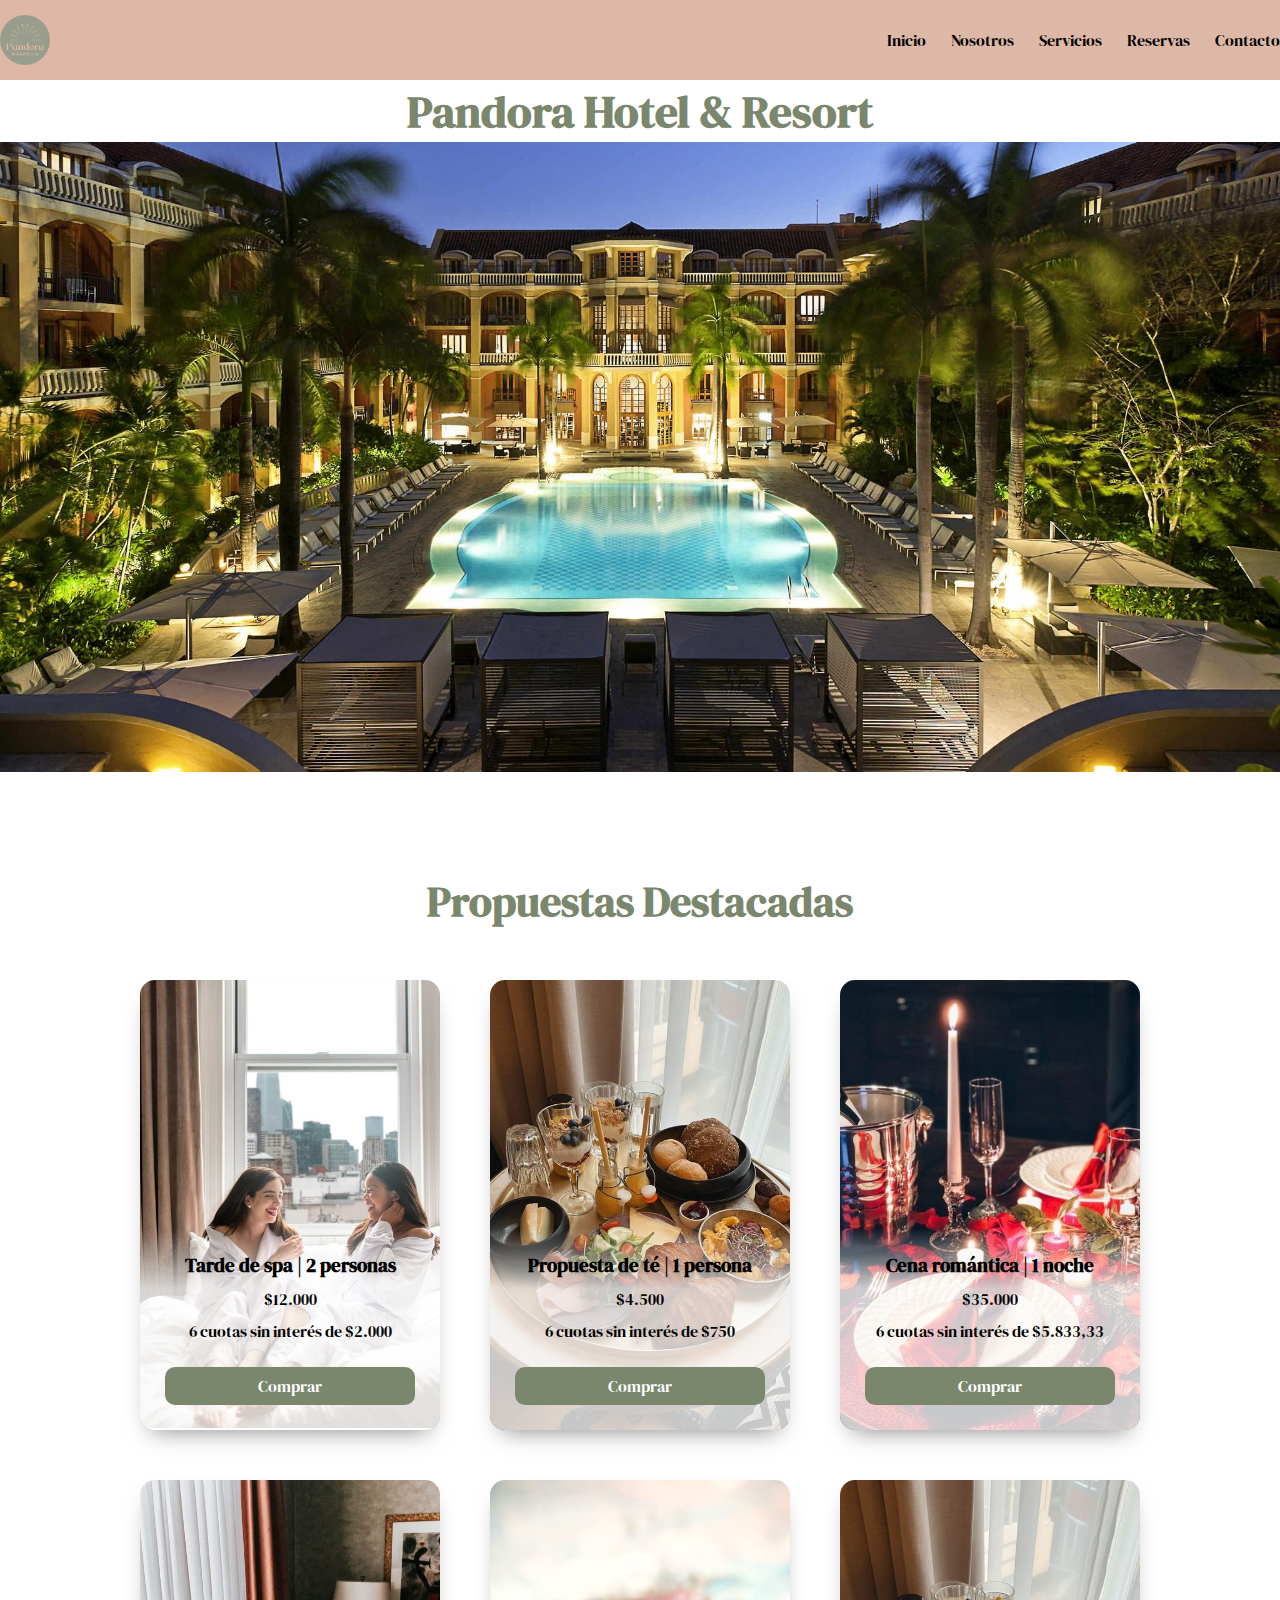
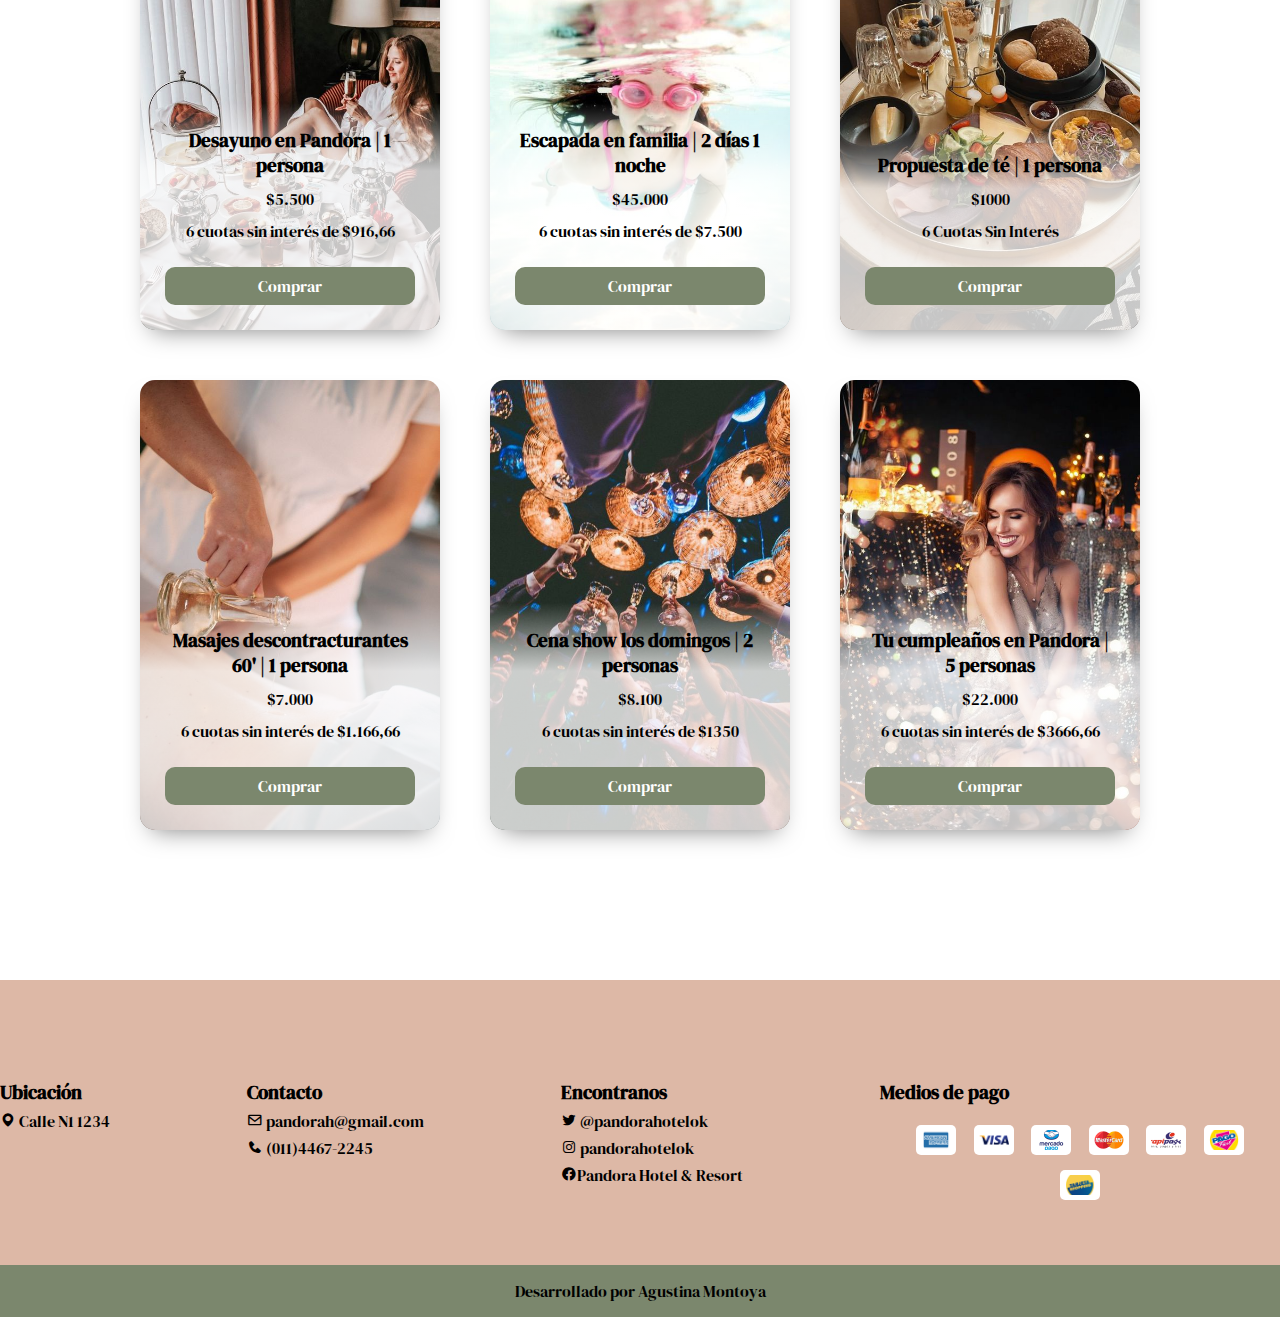
<file: index.html>
<!DOCTYPE html>
<html lang="en">
  <head>
    <meta charset="UTF-8" />
    <meta http-equiv="X-UA-Compatible" content="IE=edge" />
    <meta name="viewport" content="width=device-width, initial-scale=1.0" />
    <meta name="keywords" content="hotel, vacaciones, resort, habitaciones">
    <meta name="description" content="Pandora Hotel&Resort ofrece una estadía relajante para que puedas salir de la rutina. Contamos con una amplia variedad de servicios exclusivos para que tu visita sea inolvidable.">
    <link
      href="https://unpkg.com/boxicons@2.1.4/css/boxicons.min.css"
      rel="stylesheet"
    />
    <link rel="stylesheet" href="styles/styles.css" />
    <title>Pandora Hotel</title>
  </head>
  <body>
    <header class="header">
      <div class="container">
        <h1><img src="./images/logo.png" alt="Pandora Hotel" /></h1>
        <nav class="nav">
          <ul class="menu__list">
            <li class="menu__link">
              <a href="#">Inicio</a>
            </li>
            <li class="menu__link">
              <a href="./pages/nosotros.html">Nosotros</a>
            </li>
            <li class="menu__link">
              <a href="./pages/servicios.html">Servicios</a>
            </li>
            <li class="menu__link">
              <a href="./pages/reservas.html">Reservas</a>
            </li>
            <li class="menu__link">
              <a href="./pages/contacto.html">Contacto</a>
            </li>
          </ul>
        </nav>
        <i class="bx bx-menu"></i>
      </div>
    </header>
    <section class="carousel">
      <h2>Pandora Hotel & Resort</h2>
      <div class="container"></div>
    </section>
    <section class="propuestas">
      <div class="container">
        <h2>Propuestas Destacadas</h2>
        <div class="container__cards">
          <div class="card">
            <img src="./images/spaamigas1.png" alt="" />
            <div class="card__texto">
              <h3>Tarde de spa | 2 personas</h3>
              <p>$12.000</p>
              <p>6 cuotas sin interés de $2.000</p>

              <a href="#">Comprar</a>
            </div>
          </div>
          <div class="card">
            <img src="./images/propuestadete.png" alt="" />
            <div class="card__texto">
              <h3>Propuesta de té | 1 persona</h3>
              <p>$4.500</p>
              <p>6 cuotas sin interés de $750</p>

              <a href="#">Comprar</a>
            </div>
          </div>
          <div class="card">
            <img src="./images/cenaromantica.png" alt="" />
            <div class="card__texto">
              <h3>Cena romántica | 1 noche</h3>
              <p>$35.000</p>
              <p>6 cuotas sin interés de $5.833,33</p>

              <a href="#">Comprar</a>
            </div>
          </div>
          <div class="card">
            <img src="./images/desayunocarta.png" alt="" />
            <div class="card__texto">
              <h3>Desayuno en Pandora | 1 persona</h3>
              <p>$5.500</p>
              <p>6 cuotas sin interés de $916,66</p>

              <a href="#">Comprar</a>
            </div>
          </div>
          <div class="card">
            <img src="./images/findefamilia.png" alt="" />
            <div class="card__texto">
              <h3>Escapada en familia | 2 días 1 noche</h3>
              <p>$45.000</p>
              <p>6 cuotas sin interés de $7.500</p>

              <a href="#">Comprar</a>
            </div>
          </div>
          <div class="card">
            <img src="./images/propuestadete.png" alt="" />
            <div class="card__texto">
              <h3>Propuesta de té | 1 persona</h3>
              <p>$1000</p>
              <p>6 Cuotas Sin Interés</p>

              <a href="#">Comprar</a>
            </div>
          </div>
          <div class="card">
            <img src="./images/masajes1.png" alt="" />
            <div class="card__texto">
              <h3>Masajes descontracturantes 60' | 1 persona</h3>
              <p>$7.000</p>
              <p>6 cuotas sin interés de $1.166,66</p>

              <a href="#">Comprar</a>
            </div>
          </div>
          <div class="card">
            <img src="./images/dinner.png" alt="" />
            <div class="card__texto">
              <h3>Cena show los domingos | 2 personas</h3>
              <p>$8.100</p>
              <p>6 cuotas sin interés de $1350</p>

              <a href="#">Comprar</a>
            </div>
          </div>
          <div class="card">
            <img src="./images/birthday.png" alt="" />
            <div class="card__texto">
              <h3>Tu cumpleaños en Pandora | 5 personas</h3>
              <p>$22.000</p>
              <p>6 cuotas sin interés de $3666,66</p>

              <a href="#">Comprar</a>
            </div>
          </div>
        </div>
      </div>
    </section>
    <footer class="footer">
      <div class="contenedor">
        <div class="footer__div">
          <h3>Ubicación</h3>
          <div class="footer__item">
            <i class="bx bxs-map"></i> <span>Calle N1 1234</span>
          </div>
        </div>
        <div class="footer__div">
          <h3>Contacto</h3>
          <div class="footer__item">
            <i class="bx bx-envelope"></i> <span>pandorah@gmail.com</span>
          </div>
          <div class="footer__item">
            <i class="bx bxs-phone"></i> <span>(011)4467-2245</span>
          </div>
        </div>
        <div class="footer__div">
          <h3>Encontranos</h3>
          <div class="footer__item">
            <i class="bx bxl-twitter"></i> <span>@pandorahotelok</span>
          </div>
          <div class="footer__item">
            <i class="bx bxl-instagram"></i> <span>pandorahotelok</span>
          </div>
          <div class="footer__item">
            <i class="bx bxl-facebook-circle"></i
            ><span>Pandora Hotel & Resort</span>
          </div>
        </div>
        <div class="footer__div">
          <h3>Medios de pago</h3>
          <div class="footer__item">
            <div class="contenedor__img">
              <img src="./images/amex.png" alt="" />
              <img src="./images/visa.png" alt="" />
              <img src="./images/mp.png" alt="" />
              <img src="./images/mc.png" alt="" />
              <img src="./images/rp.png" alt="" />
              <img src="./images/pf.png" alt="" />
              <img src="./images/ts.png" alt="" />
            </div>
          </div>
        </div>
      </div>
      <p>Desarrollado por Agustina Montoya</p>
    </footer>
  </body>
</html>
</file>
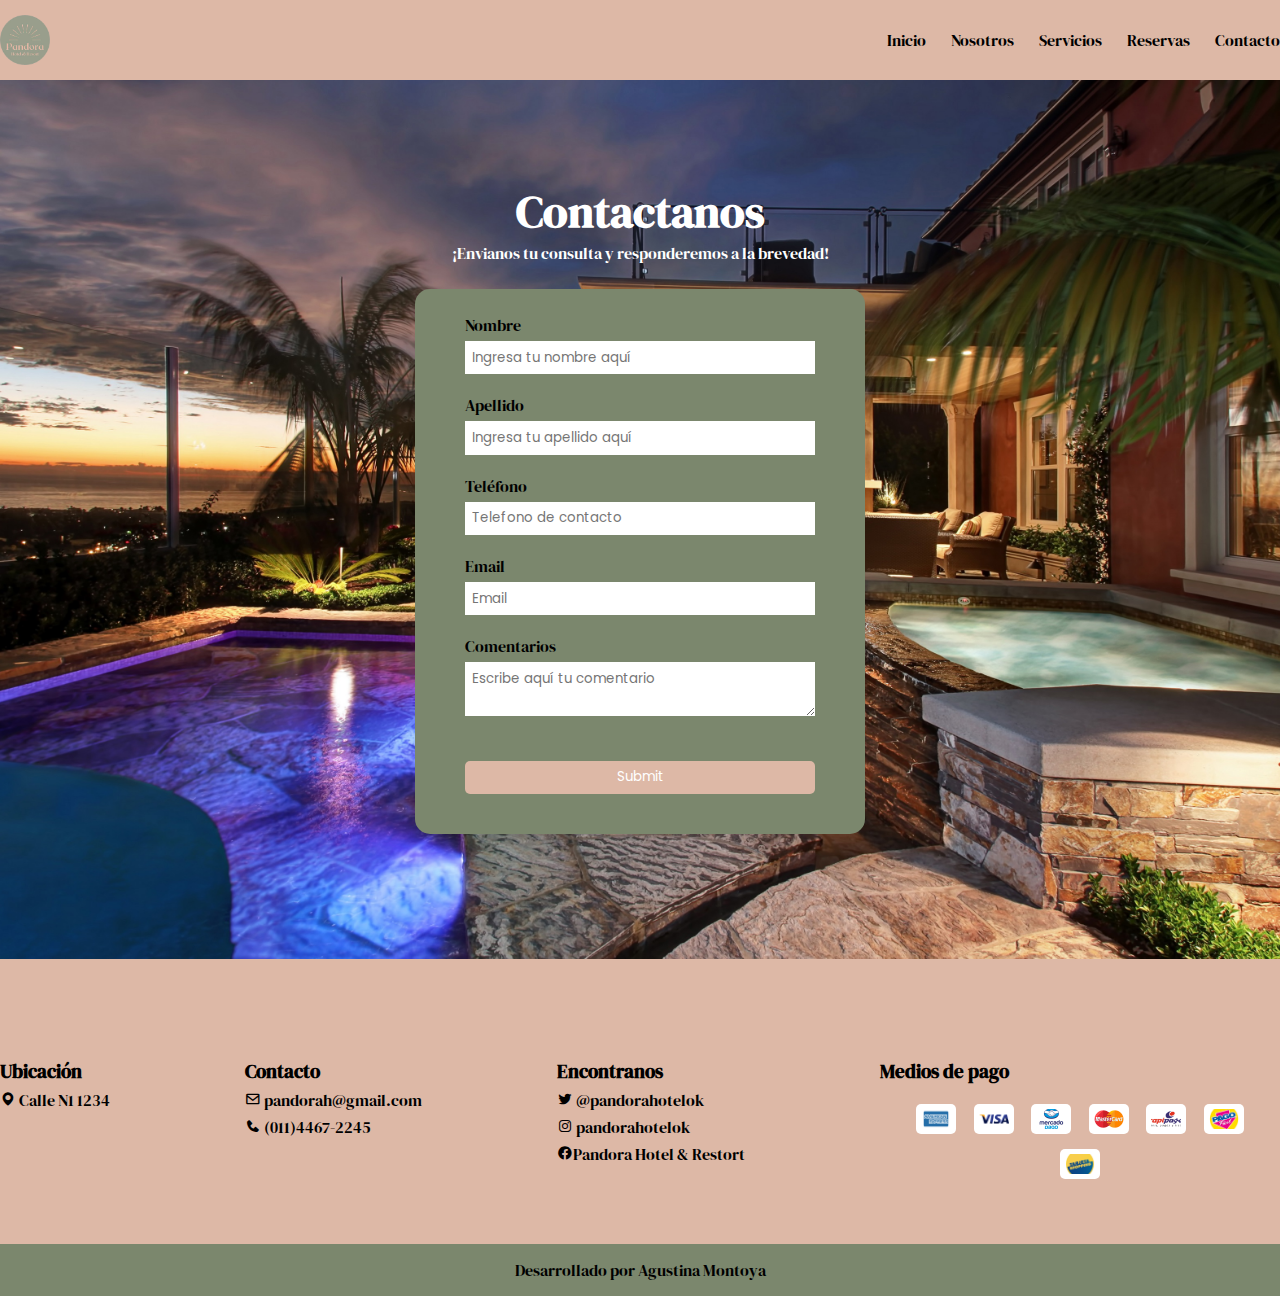
<file: pages/contacto.html>
<!DOCTYPE html>
<html lang="en">
  <head>
    <meta charset="UTF-8" />
    <meta http-equiv="X-UA-Compatible" content="IE=edge" />
    <meta name="viewport" content="width=device-width, initial-scale=1.0" />
    <meta name="keywords" content="hotel, vacaciones, resort, habitaciones">
    <meta name="description" content="Pandora Hotel&Resort ofrece una estadía relajante para que puedas salir de la rutina. Contamos con una amplia variedad de servicios exclusivos para que tu visita sea inolvidable.">
    <link
      href="https://unpkg.com/boxicons@2.1.4/css/boxicons.min.css"
      rel="stylesheet"
    />
    <link rel="stylesheet" href="../styles/styles.css" />
    <title>Pandora Hotel</title>
  </head>
  <body>
    <header class="header">
      <div class="container">
        <h1><img src="../images/logo.png" alt="Pandora Hotel" /></h1>
        <nav class="nav">
          <ul class="menu__list">
            <li class="menu__link">
              <a href="../index.html">Inicio</a>
            </li>
            <li class="menu__link">
              <a href="./nosotros.html">Nosotros</a>
            </li>
            <li class="menu__link">
              <a href="./servicios.html">Servicios</a>
            </li>
            <li class="menu__link">
              <a href="./reservas.html">Reservas</a>
            </li>
            <li class="menu__link">
              <a href="./contacto.html">Contacto</a>
            </li>
          </ul>
        </nav>
        <i class="bx bx-menu"></i>
      </div>
    </header>
    <section class="seccion__contacto">
      <div class="contenedor">
        <h2 class="titulocontacto">Contactanos</h2>
        <p class="titulocontacto">
          ¡Envianos tu consulta y responderemos a la brevedad!
        </p>
        <div class="contenedor__form">
          <form>
            <label class="texto" for="Nombre">Nombre</label>

            <input id="Nombre" type="text" placeholder="Ingresa tu nombre aquí"/>

            <label class="texto" for="apellido"> Apellido </label>

            <input id="apellido" type="text" placeholder="Ingresa tu apellido aquí"/>

            <label class="texto" for="Telefono">Teléfono</label>

            <input id="Telefono" type="number" placeholder="Telefono de contacto"/>

            <label class="texto" for="email">Email</label>

            <input id="email" type="email" placeholder="Email" />

            <label class="texto" for="Comentarios">Comentarios</label>

            <textarea id="Comentarios" placeholder="Escribe aquí tu comentario"></textarea>

            <input class="botoncontacto" type="submit" />
          </form>
        </div>
      </div>
    </section>
    <footer class="footer">
      <div class="contenedor">
        <div class="footer__div">
          <h3>Ubicación</h3>
          <div class="footer__item">
            <i class="bx bxs-map"></i> <span>Calle N1 1234</span>
          </div>
        </div>
        <div class="footer__div">
          <h3>Contacto</h3>
          <div class="footer__item">
            <i class="bx bx-envelope"></i> <span>pandorah@gmail.com</span>
          </div>
          <div class="footer__item">
            <i class="bx bxs-phone"></i> <span>(011)4467-2245</span>
          </div>
        </div>
        <div class="footer__div">
          <h3>Encontranos</h3>
          <div class="footer__item">
            <i class="bx bxl-twitter"></i> <span>@pandorahotelok</span>
          </div>
          <div class="footer__item">
            <i class="bx bxl-instagram"></i> <span>pandorahotelok</span>
          </div>
          <div class="footer__item">
            <i class="bx bxl-facebook-circle"></i
            ><span>Pandora Hotel & Restort</span>
          </div>
        </div>
        <div class="footer__div">
          <h3>Medios de pago</h3>
          <div class="footer__item">
            <div class="contenedor__img">
              <img src="../images/amex.png" alt="" />
              <img src="../images/visa.png" alt="" />
              <img src="../images/mp.png" alt="" />
              <img src="../images/mc.png" alt="" />
              <img src="../images/rp.png" alt="" />
              <img src="../images/pf.png" alt="" />
              <img src="../images/ts.png" alt="" />
            </div>
          </div>
        </div>
      </div>
      <p>Desarrollado por Agustina Montoya</p>
    </footer>
  </body>
</html>
</file>
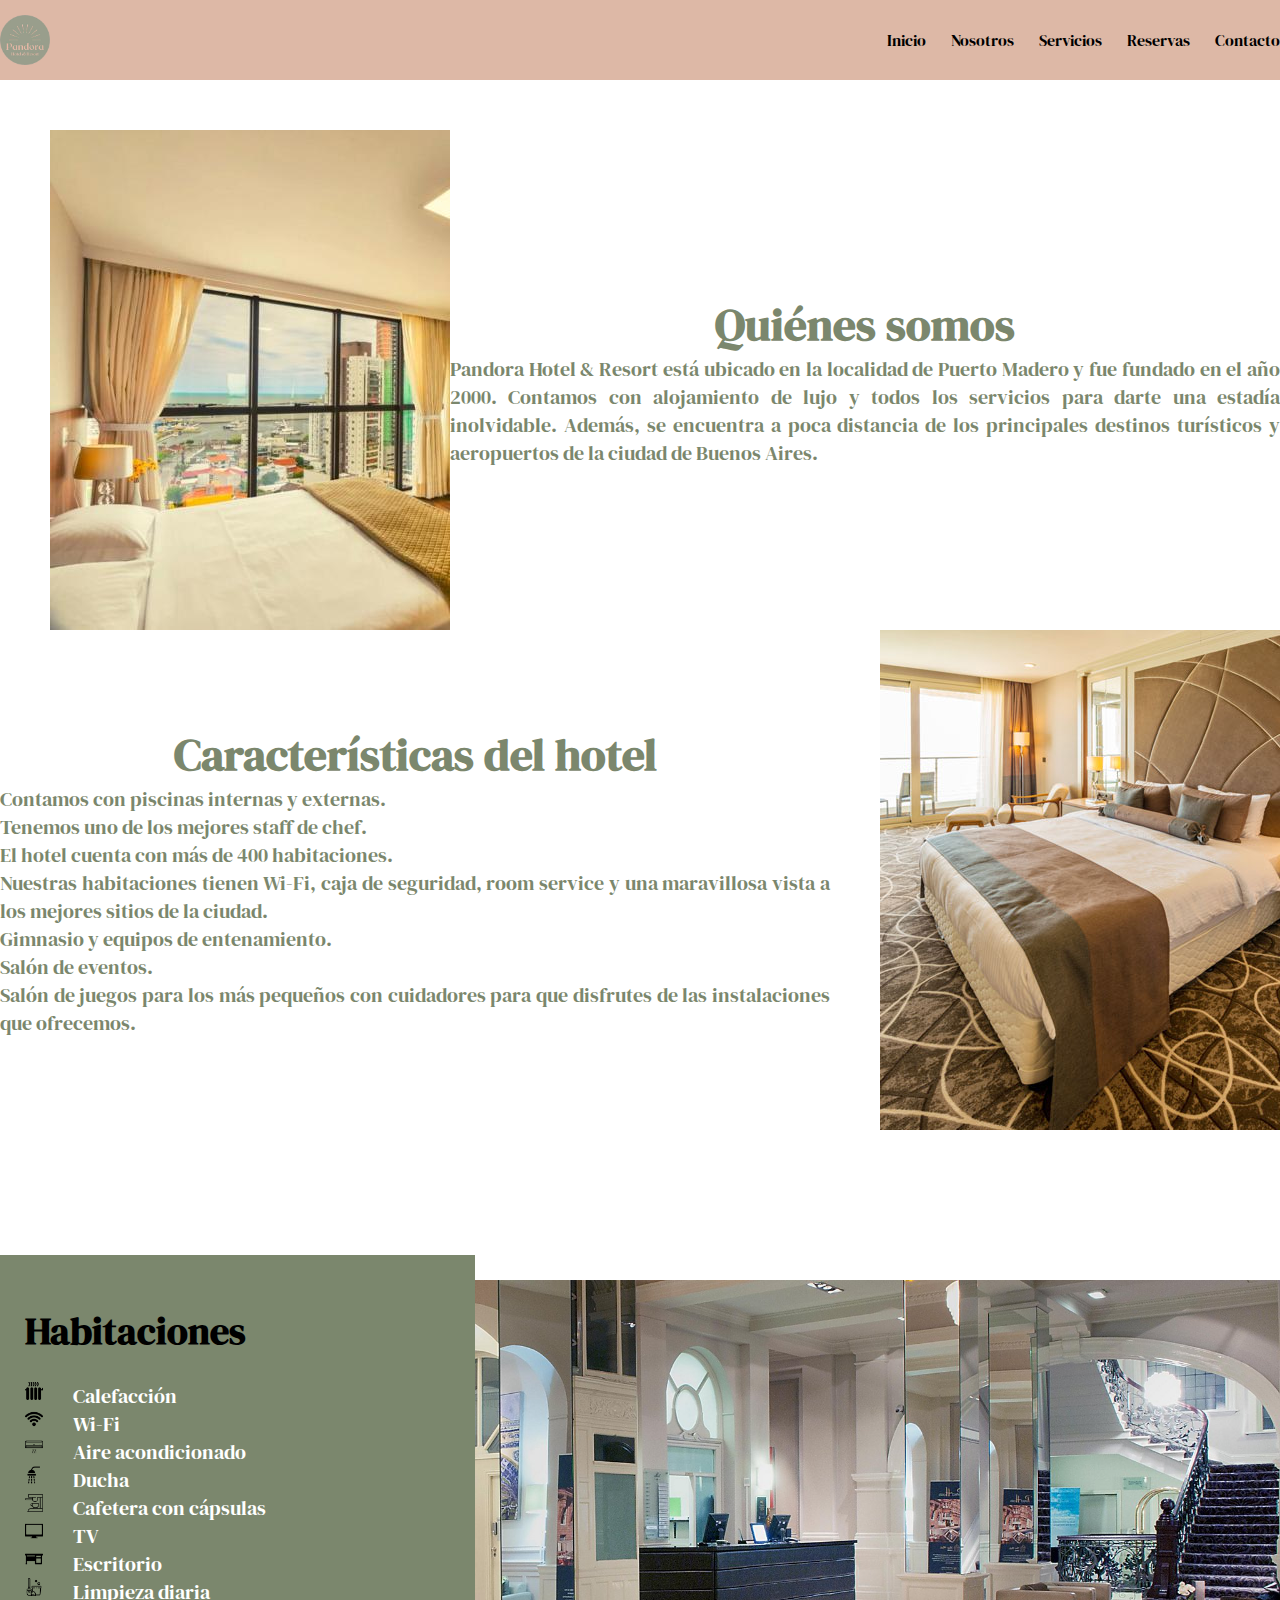
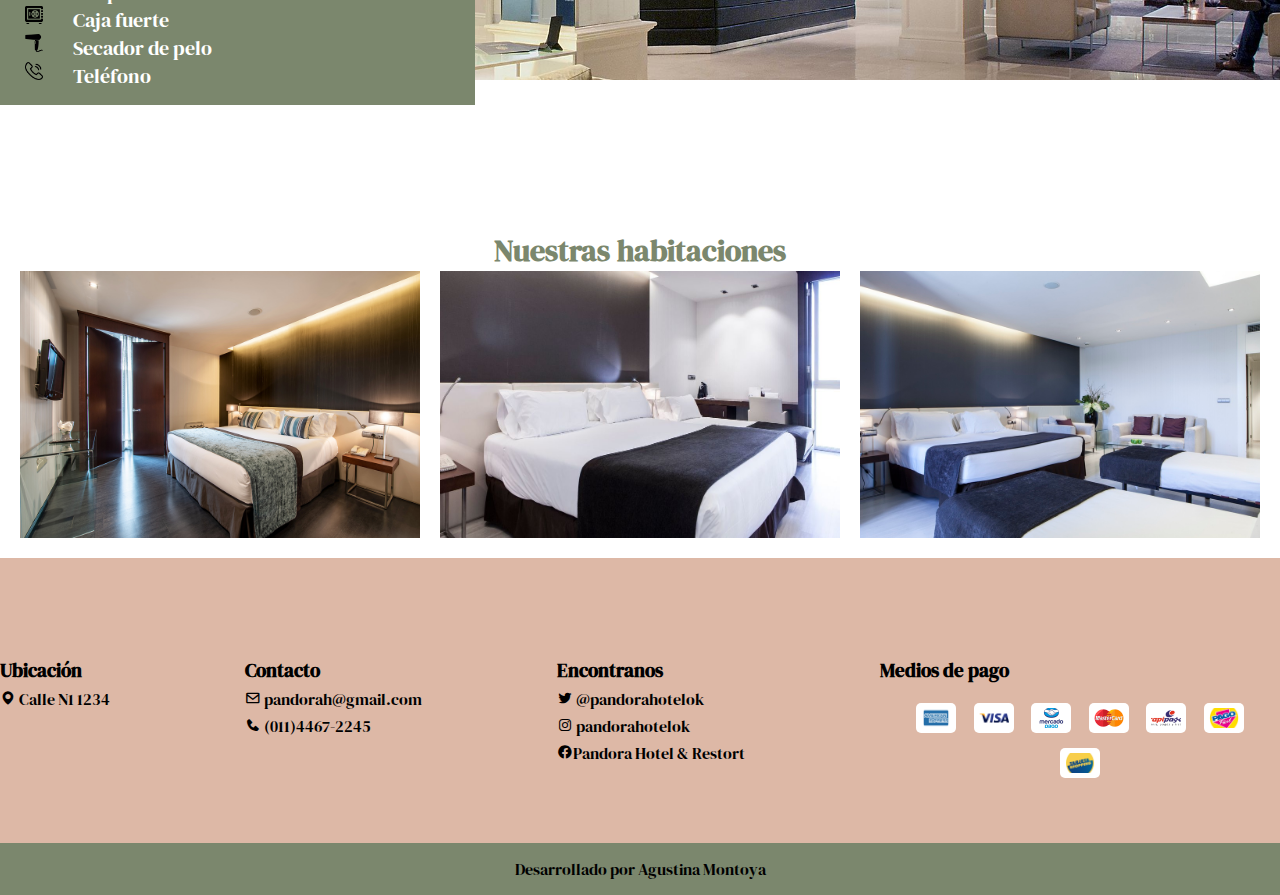
<file: pages/nosotros.html>
<!DOCTYPE html>
<html lang="en">
<head>
    <meta charset="UTF-8">
    <meta http-equiv="X-UA-Compatible" content="IE=edge">
    <meta name="viewport" content="width=device-width, initial-scale=1.0">
    <meta name="keywords" content="hotel, vacaciones, resort, habitaciones">
    <meta name="description" content="Pandora Hotel&Resort ofrece una estadía relajante para que puedas salir de la rutina. Contamos con una amplia variedad de servicios exclusivos para que tu visita sea inolvidable.">
    <link
    href="https://unpkg.com/boxicons@2.1.4/css/boxicons.min.css"
    rel="stylesheet"/>
  <link rel="stylesheet" href="../styles/styles.css" />
    <title>Nosotros</title>
</head>
<body>
    <header class="header">
        <div class="container">
          <h1><img src="../images/logo.png" alt="Pandora Hotel" /></h1>
          <nav class="nav">
            <ul class="menu__list">
              <li class="menu__link">
                <a href="../index.html">Inicio</a>
              </li>
              <li class="menu__link">
                <a href="./nosotros.html">Nosotros</a>
              </li>
              <li class="menu__link">
                <a href="./servicios.html">Servicios</a>
              </li>
              <li class="menu__link">
                <a href="./reservas.html">Reservas</a>
              </li>
              <li class="menu__link">
                <a href="./contacto.html">Contacto</a>
              </li>
            </ul>
          </nav>
          <i class="bx bx-menu"></i>
        </div>
      </header>

    <section>
        <div class="contenedor-quienes-somos">
            <img src="../images/nosotrosimg1.png" alt="">
            <div class="quienes-somos">
                <h2>Quiénes somos</h2>
                <p>Pandora Hotel & Resort está ubicado en la localidad de Puerto Madero y fue fundado en el año 2000. Contamos con alojamiento de lujo y todos los servicios para darte una estadía inolvidable. Además, se encuentra a poca distancia de los principales destinos turísticos y aeropuertos de la ciudad de Buenos Aires.</p>
            </div>
        </div>
    </section>
    <section>
        <div class="contenedor-caracteristicas">
            <img src="../images/nosotrosimg2.png" alt="">
            <div class="caracteristicas">
                <h2>Características del hotel</h2>
                <ul>
                    <li>Contamos con piscinas internas y externas.</li>
                    <li>Tenemos uno de los mejores staff de chef.</li>
                    <li>El hotel cuenta con más de 400 habitaciones.</li>
                    <li>Nuestras habitaciones tienen Wi-Fi, caja de seguridad, room service y una maravillosa vista a los mejores sitios de la ciudad.</li>
                    <li>Gimnasio y equipos de entenamiento.</li>
                    <li>Salón de eventos.</li>
                    <li>Salón de juegos para los más pequeños con cuidadores para que disfrutes de las instalaciones que ofrecemos.</li>
                </ul>
            </div>
        </div>
    </section>
    <section class="seccion-habitaciones">
			<div class="div-listas">
				<h2>Habitaciones</h2>
				<div class="listas">
				  <ul class="listas-habitaciones">
					<li class="listas-item"><img src="../images/calefaccion.png" width="18px" height="18px">Calefacción</li>
					<li class="listas-item"><img src="../images/wifi.png" width="18px" height="18px">Wi-Fi</li>
					<li class="listas-item"><img src="../images/aire.png" width="18px" height="18px">Aire acondicionado</li>
					<li class="listas-item"><img src="../images/ducha.png" width="18px" height="18px">Ducha</li>
					<li class="listas-item"><img src="../images/cafe.png" width="18px" height="18px">Cafetera con cápsulas</li>
					<li class="listas-item"><img src="../images/tv.png" width="18px" height="18px">TV</li>
				  </ul>
				  <ul>
					<li class="listas-item"><img src="../images/escritorio.png" width="18px" height="18px">Escritorio</li>
					<li class="listas-item"><img src="../images/limpieza.png" width="18px" height="18px">Limpieza diaria</li>
					<li class="listas-item"><img src="../images/caja.png" width="18px" height="18px">Caja fuerte</li>
					<li class="listas-item"><img src="../images/secador.png" width="18px" height="18px">Secador de pelo</li>
					<li class="listas-item"><img src="../images/tel.png" width="18px" height="18px">Teléfono</li>
				  </ul>
				</div>
			  </div>
		</div>
	</section>
    <section class="img-habitaciones">
        <h2>Nuestras habitaciones</h2>
        <div>
            <img src="../images/habdoble.png" alt="">
            <img src="../images/habtriple.png" alt="">
            <img src="../images/habcuadruple.png" alt="">
        </div>
    </section>
    <footer class="footer">
        <div class="contenedor">
          <div class="footer__div">
            <h3>Ubicación</h3>
            <div class="footer__item">
              <i class="bx bxs-map"></i> <span>Calle N1 1234</span>
            </div>
          </div>
          <div class="footer__div">
            <h3>Contacto</h3>
            <div class="footer__item">
              <i class="bx bx-envelope"></i> <span>pandorah@gmail.com</span>
            </div>
            <div class="footer__item">
              <i class="bx bxs-phone"></i> <span>(011)4467-2245</span>
            </div>
          </div>
          <div class="footer__div">
            <h3>Encontranos</h3>
            <div class="footer__item">
              <i class="bx bxl-twitter"></i> <span>@pandorahotelok</span>
            </div>
            <div class="footer__item">
              <i class="bx bxl-instagram"></i> <span>pandorahotelok</span>
            </div>
            <div class="footer__item">
              <i class="bx bxl-facebook-circle"></i
              ><span>Pandora Hotel & Restort</span>
            </div>
          </div>
          <div class="footer__div">
            <h3>Medios de pago</h3>
            <div class="footer__item">
              <div class="contenedor__img">
                <img src="../images/amex.png" alt="" />
                <img src="../images/visa.png" alt="" />
                <img src="../images/mp.png" alt="" />
                <img src="../images/mc.png" alt="" />
                <img src="../images/rp.png" alt="" />
                <img src="../images/pf.png" alt="" />
                <img src="../images/ts.png" alt="" />
              </div>
            </div>
          </div>
        </div>
        <p>Desarrollado por Agustina Montoya</p>
      </footer>
</body>
</html>
</file>
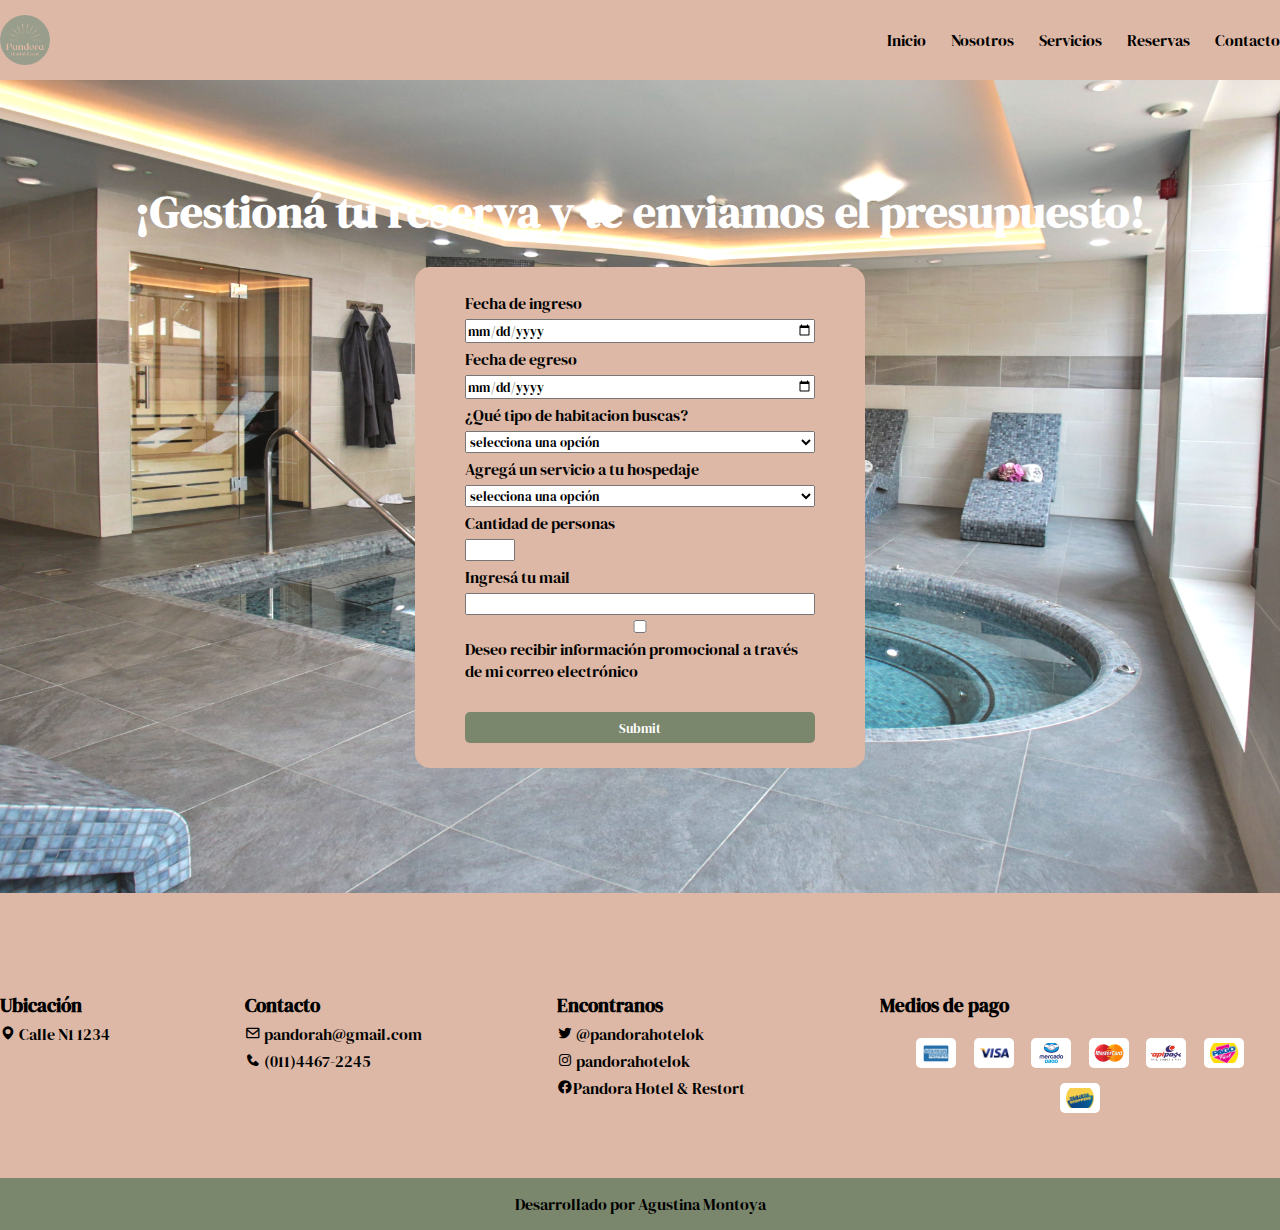
<file: pages/reservas.html>
<!DOCTYPE html>
<html lang="en">
<head>
    <meta charset="UTF-8">
    <meta http-equiv="X-UA-Compatible" content="IE=edge">
    <meta name="viewport" content="width=device-width, initial-scale=1.0">
    <meta name="keywords" content="hotel, vacaciones, resort, habitaciones">
    <meta name="description" content="Pandora Hotel&Resort ofrece una estadía relajante para que puedas salir de la rutina. Contamos con una amplia variedad de servicios exclusivos para que tu visita sea inolvidable.">
    <link href="https://unpkg.com/boxicons@2.1.4/css/boxicons.min.css" rel="stylesheet"/>
    <link rel="stylesheet" href="../styles/styles.css" />
    <title>Reservas</title>
</head>
<body>
    <header class="header">
        <div class="container">
          <h1><img src="../images/logo.png" alt="Pandora Hotel" /></h1>
          <nav class="nav">
            <ul class="menu__list">
              <li class="menu__link">
                <a href="../index.html">Inicio</a>
              </li>
              <li class="menu__link">
                <a href="./nosotros.html">Nosotros</a>
              </li>
              <li class="menu__link">
                <a href="./servicios.html">Servicios</a>
              </li>
              <li class="menu__link">
                <a href="./reservas.html">Reservas</a>
              </li>
              <li class="menu__link">
                <a href="./contacto.html">Contacto</a>
              </li>
            </ul>
          </nav>
          <i class="bx bx-menu"></i>
        </div>
      </header>
      <section class="seccion__reservas">
        <div class="contenedor">
          <h2>¡Gestioná tu reserva y te enviamos el presupuesto!</h2>
          <div class="contenedor__reservas">
            <form>
              <label class="texto">Fecha de ingreso</label>
  
              <input id="Nombre" type="date"/>

              <label class="texto">Fecha de egreso</label>
  
              <input id="Nombre" type="date"/>
  
              <label class="texto" for="apellido"> ¿Qué tipo de habitacion buscas? </label>
  
              <select>
                <option>selecciona una opción</option>
                <option>Habitación simple</option>
                <option>Habitación doble</option>
                <option>Habitación triple</option>
                <option>Habitación cuadruple</option>
              </select>

              <label class="texto">Agregá un servicio a tu hospedaje</label>

              <select>
                <option>selecciona una opción</option>
                <option>Spa y centro de bienestar por día</option>
                <option>Desayuno</option>
                <option>Cena</option>
                <option>GYM</option>
                <option>Ingreso a las piscinas climatizadas</option>
                <option>Sitio de juegos para niños</option>
                <option>Glamping</option>
                <option>Ingreso de mascotas</option>
              </select>

              <label class="texto">Cantidad de personas</label>

              <input class="cant-personas" type="number">

              <label class="texto">Ingresá tu mail</label>

              <input type="email">

              <input type="checkbox"> Deseo recibir información promocional a través de mi correo electrónico

              <input class="botoncontacto" type="submit" />
            </form>
          </div>
        </div>
      </section>
      <footer class="footer">
        <div class="contenedor">
          <div class="footer__div">
            <h3>Ubicación</h3>
            <div class="footer__item">
              <i class="bx bxs-map"></i> <span>Calle N1 1234</span>
            </div>
          </div>
          <div class="footer__div">
            <h3>Contacto</h3>
            <div class="footer__item">
              <i class="bx bx-envelope"></i> <span>pandorah@gmail.com</span>
            </div>
            <div class="footer__item">
              <i class="bx bxs-phone"></i> <span>(011)4467-2245</span>
            </div>
          </div>
          <div class="footer__div">
            <h3>Encontranos</h3>
            <div class="footer__item">
              <i class="bx bxl-twitter"></i> <span>@pandorahotelok</span>
            </div>
            <div class="footer__item">
              <i class="bx bxl-instagram"></i> <span>pandorahotelok</span>
            </div>
            <div class="footer__item">
              <i class="bx bxl-facebook-circle"></i
              ><span>Pandora Hotel & Restort</span>
            </div>
          </div>
          <div class="footer__div">
            <h3>Medios de pago</h3>
            <div class="footer__item">
              <div class="contenedor__img">
                <img src="../images/amex.png" alt="" />
                <img src="../images/visa.png" alt="" />
                <img src="../images/mp.png" alt="" />
                <img src="../images/mc.png" alt="" />
                <img src="../images/rp.png" alt="" />
                <img src="../images/pf.png" alt="" />
                <img src="../images/ts.png" alt="" />
              </div>
            </div>
          </div>
        </div>
        <p>Desarrollado por Agustina Montoya</p>
      </footer>
</body>
</html>
</file>
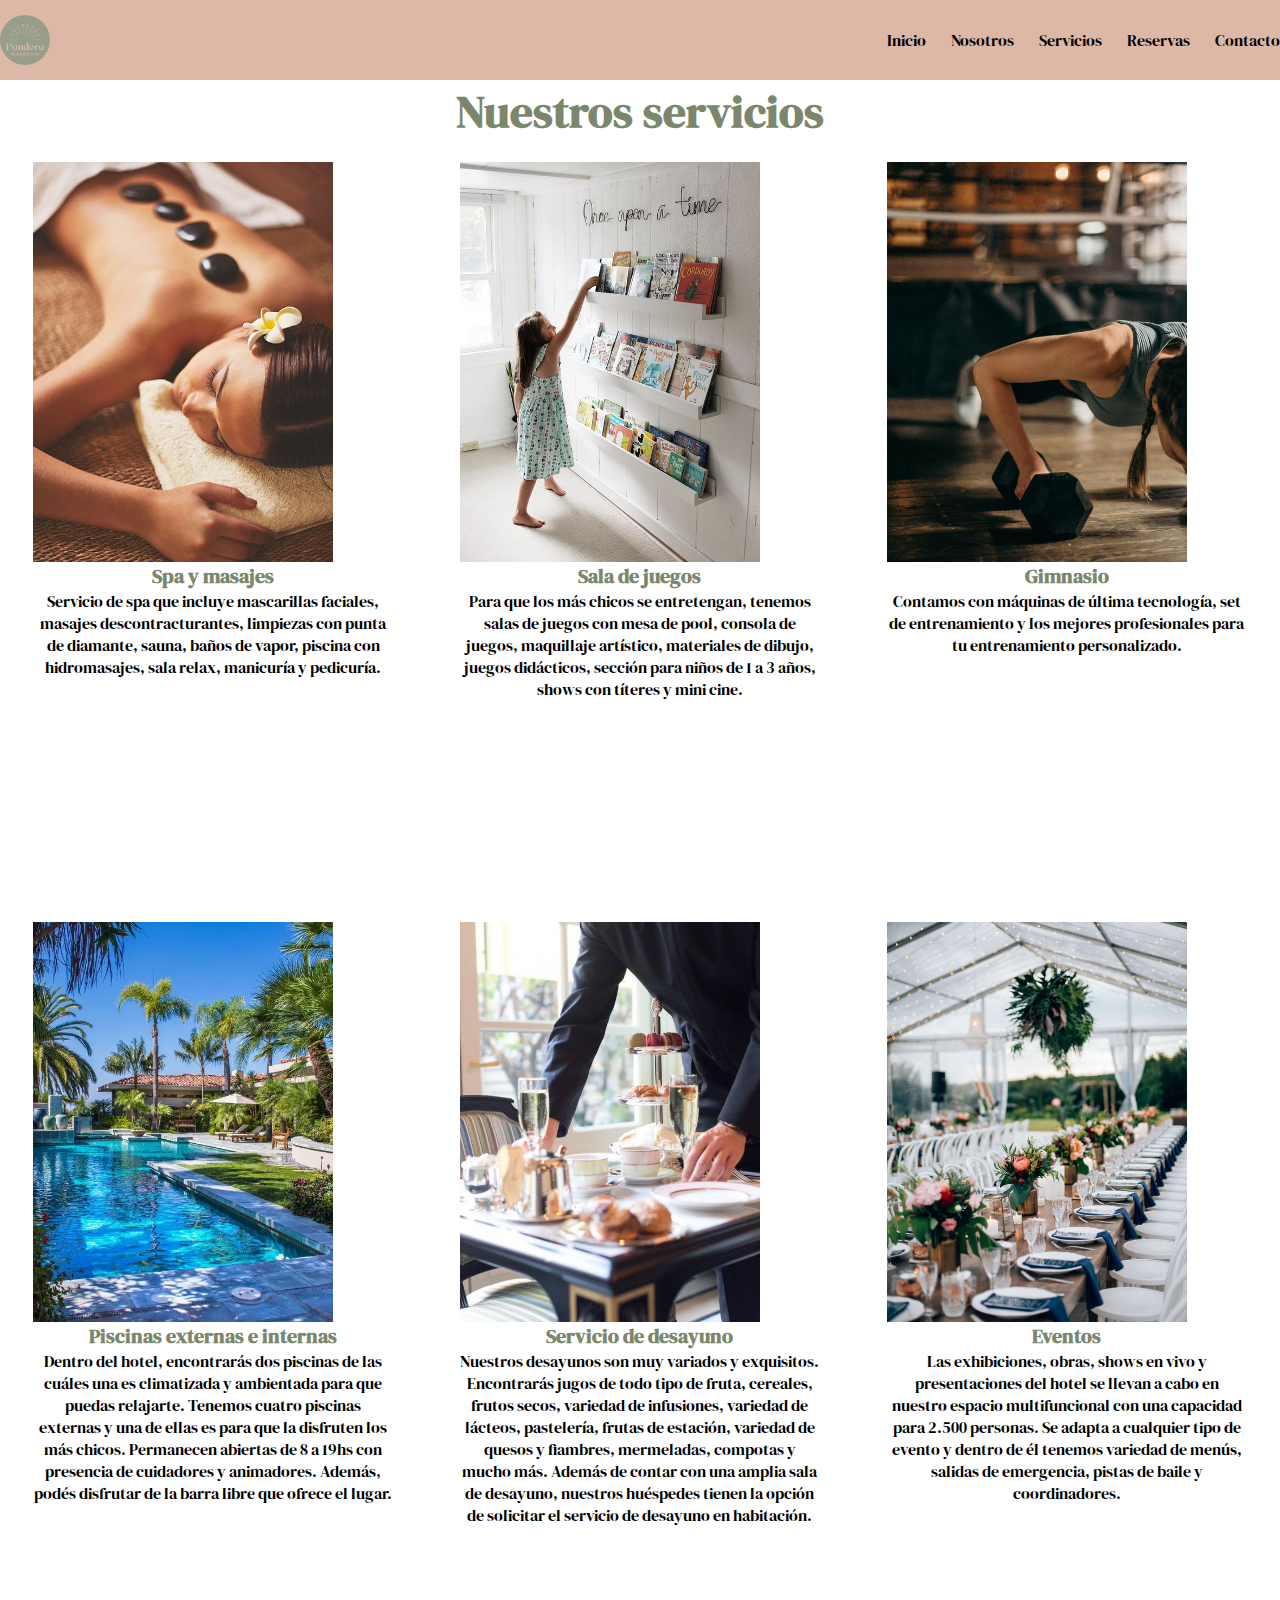
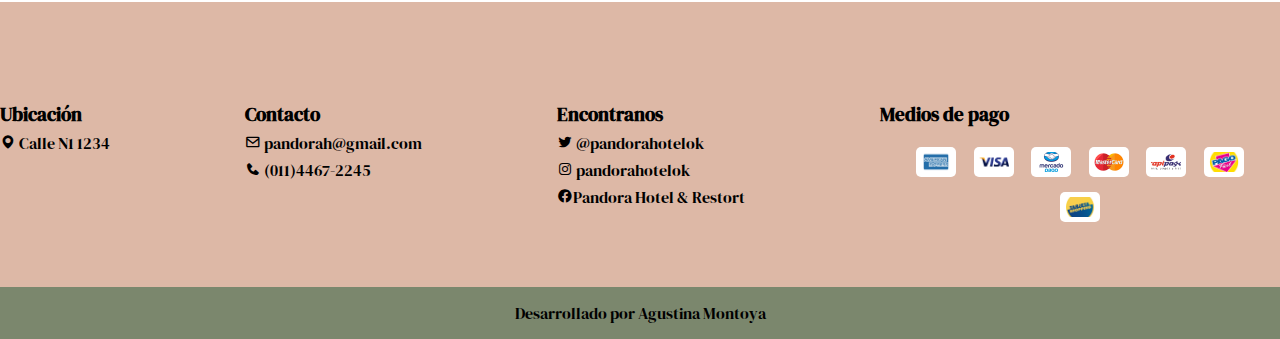
<file: pages/servicios.html>
<!DOCTYPE html>
<html lang="en">
<head>
    <meta charset="UTF-8">
    <meta http-equiv="X-UA-Compatible" content="IE=edge">
    <meta name="viewport" content="width=device-width, initial-scale=1.0">
    <meta name="keywords" content="hotel, vacaciones, resort, habitaciones">
    <meta name="description" content="Pandora Hotel&Resort ofrece una estadía relajante para que puedas salir de la rutina. Contamos con una amplia variedad de servicios exclusivos para que tu visita sea inolvidable.">
    <link
      href="https://unpkg.com/boxicons@2.1.4/css/boxicons.min.css"
      rel="stylesheet"/>
    <link rel="stylesheet" href="../styles/styles.css" />
    <title>Servicios</title>
</head>
<body>
    <header class="header">
        <div class="container">
          <h1><img src="../images/logo.png" alt="Pandora Hotel" /></h1>
          <nav class="nav">
            <ul class="menu__list">
              <li class="menu__link">
                <a href="../index.html">Inicio</a>
              </li>
              <li class="menu__link">
                <a href="./nosotros.html">Nosotros</a>
              </li>
              <li class="menu__link">
                <a href="./servicios.html">Servicios</a>
              </li>
              <li class="menu__link">
                <a href="./reservas.html">Reservas</a>
              </li>
              <li class="menu__link">
                <a href="./contacto.html">Contacto</a>
              </li>
            </ul>
          </nav>
          <i class="bx bx-menu"></i>
        </div>
      </header>
    <section class="seccion__servicios">
        <h2>Nuestros servicios</h2>
        <div class="container">
            <div class="card-servicios">
                <img class="imgservicios" src="../images/masajes.png" alt="">
                <div class="card-texto">
                    <h3>Spa y masajes</h3>
                    <p>Servicio de spa que incluye mascarillas faciales, masajes descontracturantes, limpiezas con punta de diamante, sauna, baños de vapor, piscina con hidromasajes, sala relax, manicuría y pedicuría.</p>
                </div>
            </div>
            <div class="card-servicios">
                <img class="imgservicios" src="../images/playroom.png" alt="">
                <div class="card-texto">
                    <h3>Sala de juegos</h3>
                    <p>Para que los más chicos se entretengan, tenemos salas de juegos con mesa de pool, consola de juegos, maquillaje artístico, materiales de dibujo, juegos didácticos, sección para niños de 1 a 3 años, shows con títeres y mini cine.</p>
                </div>
            </div>
            <div class="card-servicios">
                <img class="imgservicios" src="../images/gym.png" alt="">
                <div class="card-texto">
                    <h3>Gimnasio</h3>
                    <p>Contamos con máquinas de última tecnología, set de entrenamiento y los mejores profesionales para tu entrenamiento personalizado.</p>
                </div>
            </div>
            <div class="card-servicios">
                <img class="imgservicios" src="../images/pool.png" alt="">
                <div class="card-texto">
                    <h3>Piscinas externas e internas</h3>
                    <p>Dentro del hotel, encontrarás dos piscinas de las cuáles una es climatizada y ambientada para que puedas relajarte. Tenemos cuatro piscinas externas y una de ellas es para que la disfruten los más chicos. Permanecen abiertas de 8 a 19hs con presencia de cuidadores y animadores. Además, podés disfrutar de la barra libre que ofrece el lugar.</p>
                </div>
            </div>
            <div class="card-servicios">
                <img class="imgservicios" src="../images/roomservice.png" alt="">
                <div class="card-texto">
                    <h3>Servicio de desayuno</h3>
                    <p>Nuestros desayunos son muy variados y exquisitos. Encontrarás jugos de todo tipo de fruta, cereales, frutos secos, variedad de infusiones, variedad de lácteos, pastelería, frutas de estación, variedad de quesos y fiambres, mermeladas, compotas y mucho más. Además de contar con una amplia sala de desayuno, nuestros huéspedes tienen la opción de solicitar el servicio de desayuno en habitación.</p>
                </div>
            </div>
            <div class="card-servicios">
                <img class="imgservicios" src="../images/evento.png" alt="">
                <div class="card-texto">
                    <h3>Eventos</h3>
			        <p>Las exhibiciones, obras, shows en vivo y presentaciones del hotel se llevan a cabo en nuestro espacio multifuncional con una capacidad para 2.500 personas. Se adapta a cualquier tipo de evento y dentro de él tenemos variedad de menús, salidas de emergencia, pistas de baile y coordinadores.</p>
                </div>
            </div>
        </div>
    </section>  
    <footer class="footer">
        <div class="contenedor">
          <div class="footer__div">
            <h3>Ubicación</h3>
            <div class="footer__item">
              <i class="bx bxs-map"></i> <span>Calle N1 1234</span>
            </div>
          </div>
          <div class="footer__div">
            <h3>Contacto</h3>
            <div class="footer__item">
              <i class="bx bx-envelope"></i> <span>pandorah@gmail.com</span>
            </div>
            <div class="footer__item">
              <i class="bx bxs-phone"></i> <span>(011)4467-2245</span>
            </div>
          </div>
          <div class="footer__div">
            <h3>Encontranos</h3>
            <div class="footer__item">
              <i class="bx bxl-twitter"></i> <span>@pandorahotelok</span>
            </div>
            <div class="footer__item">
              <i class="bx bxl-instagram"></i> <span>pandorahotelok</span>
            </div>
            <div class="footer__item">
              <i class="bx bxl-facebook-circle"></i
              ><span>Pandora Hotel & Restort</span>
            </div>
          </div>
          <div class="footer__div">
            <h3>Medios de pago</h3>
            <div class="footer__item">
              <div class="contenedor__img">
                <img src="../images/amex.png" alt="" />
                <img src="../images/visa.png" alt="" />
                <img src="../images/mp.png" alt="" />
                <img src="../images/mc.png" alt="" />
                <img src="../images/rp.png" alt="" />
                <img src="../images/pf.png" alt="" />
                <img src="../images/ts.png" alt="" />
              </div>
            </div>
          </div>
        </div>
        <p>Desarrollado por Agustina Montoya</p>
      </footer>
</body>
</html>
</file>
<file: styles/styles.css>
@import url("https://fonts.googleapis.com/css2?family=Poppins:ital,wght@0,100;0,200;0,300;0,400;0,500;0,600;0,700;0,800;0,900;1,100;1,200;1,300;1,400;1,500;1,600;1,700;1,800;1,900&display=swap");
@import url("https://fonts.googleapis.com/css2?family=DM+Serif+Display:ital@0;1&display=swap");
.container {
  width: 100%;
  max-width: 1440px;
  display: flex;
}
@media (max-width: 600px) {
  .container {
    margin: auto;
    max-width: 350px;
    flex-direction: column;
  }
}

* {
  margin: 0;
  padding: 0;
  text-decoration: none;
  list-style: none;
  box-sizing: border-box;
  color: black;
  font-family: "DM Serif Display", serif;
}

.header {
  width: 100%;
  display: flex;
  background-color: #ddb8a6;
  align-items: center;
  padding: 15px 0;
}
.header .container {
  margin: auto;
  justify-content: space-between;
  align-items: center;
}
.header .container h1 {
  display: flex;
  align-items: center;
}
.header .container h1 img {
  width: 50px;
}
.header .container .nav ul {
  display: flex;
  gap: 25px;
}
.header .container i {
  display: none;
}
@media (max-width: 600px) {
  .header {
    padding: 10px 0;
  }
  .header .container {
    justify-content: space-between;
    align-items: center;
    flex-direction: row;
  }
  .header .container nav {
    display: none;
  }
  .header .container i {
    display: block;
    font-size: 35px;
    color: black;
  }
}

.carousel {
  width: 100%;
}
.carousel h2 {
  font-size: 45px;
  text-align: center;
  color: #7b876d;
}
.carousel .container {
  height: 70vh;
  max-width: 100%;
  justify-content: center;
  background-image: url(../images/hotelcarrousel1.png);
  background-size: cover;
  background-position: center;
}
@media (max-width: 600px) {
  .carousel .container {
    height: 50vh;
  }
}

.propuestas {
  margin: 100px 0;
}
.propuestas .container {
  flex-direction: column;
  margin: auto;
}
.propuestas h2 {
  font-size: 45px;
  text-align: center;
  color: #7b876d;
  font-size: 42px;
}
.propuestas .container__cards {
  margin: 50px 0;
  display: flex;
  flex-flow: row wrap;
  justify-content: center;
  gap: 50px;
}
.propuestas .container__cards .card {
  position: relative;
  width: 300px;
  height: 450px;
  border-radius: 15px;
  display: flex;
  flex-direction: column;
  overflow: hidden;
  box-shadow: 0px 12px 24px -12px rgba(0, 0, 0, 0.5);
  -webkit-box-shadow: 0px 12px 24px -12px rgba(0, 0, 0, 0.5);
}
.propuestas .container__cards .card img {
  width: 100%;
  height: 100%;
  object-fit: cover;
}
.propuestas .container__cards .card .card__texto {
  background: rgb(255, 255, 255);
  background: linear-gradient(0deg, rgba(255, 255, 255, 0.7637429972) 70%, rgba(255, 255, 255, 0) 100%);
  position: absolute;
  bottom: 0;
  width: 100%;
  text-align: center;
  display: flex;
  flex-direction: column;
  padding: 25px;
  gap: 10px;
}
.propuestas .container__cards .card .card__texto a {
  margin-top: 15px;
  background-color: #7b876d;
  color: white;
  padding: 0.5em 0;
  border-radius: 10px;
}
@media (max-width: 600px) {
  .propuestas h2 {
    font-size: 45px;
    text-align: center;
    color: #7b876d;
    font-size: 28px;
  }
  .propuestas .container__cards {
    margin: 50px 0;
    display: flex;
    flex-flow: row wrap;
    justify-content: center;
    gap: 50px;
  }
  .propuestas .container__cards .card {
    position: relative;
    width: 300px;
    height: 450px;
    border-radius: 15px;
    display: flex;
    flex-direction: column;
    overflow: hidden;
    box-shadow: 0px 12px 24px -12px rgba(0, 0, 0, 0.5);
    -webkit-box-shadow: 0px 12px 24px -12px rgba(0, 0, 0, 0.5);
  }
  .propuestas .container__cards .card img {
    width: 100%;
    height: 100%;
    object-fit: cover;
  }
  .propuestas .container__cards .card .card__texto {
    background: rgb(255, 255, 255);
    background: linear-gradient(0deg, rgba(255, 255, 255, 0.7637429972) 70%, rgba(255, 255, 255, 0) 100%);
    position: absolute;
    bottom: 0;
    width: 100%;
    text-align: center;
    display: flex;
    flex-direction: column;
    padding: 25px;
    gap: 10px;
  }
  .propuestas .container__cards .card .card__texto a {
    margin-top: 15px;
    background-color: #7b876d;
    color: white;
    padding: 0.5em 0;
    border-radius: 10px;
  }
}

.seccion__contacto {
  background-image: url(../../images/contactoimg1.png);
  background-position: center;
  background-size: cover;
  padding: 100px 0;
}
.seccion__contacto h2 {
  font-size: 45px;
  text-align: center;
  color: white;
  text-align: center;
}
.seccion__contacto p {
  text-align: center;
  max-width: 450px;
  margin: auto;
  color: white;
}
.seccion__contacto .contenedor__form {
  padding: 25px;
  background-color: #7b876d;
  max-width: 450px;
  margin: 25px auto;
  border-radius: 15px;
}
.seccion__contacto .contenedor__form form {
  margin: auto;
  display: flex;
  flex-direction: column;
  max-width: 350px;
  gap: 5px;
}
.seccion__contacto .contenedor__form form input,
.seccion__contacto .contenedor__form form textarea {
  padding: 0.5em;
  border: none;
  font-family: "Poppins", sans-serif;
  color: gray;
  margin-bottom: 15px;
}
.seccion__contacto .contenedor__form form .botoncontacto {
  margin-top: 25px;
  border: none;
  padding: 0.5em 0;
  border-radius: 5px;
  background-color: #ddb8a6;
  color: white;
}
@media (max-width: 600px) {
  .seccion__contacto {
    padding: 100px 0;
  }
  .seccion__contacto h2 {
    text-align: center;
  }
  .seccion__contacto p {
    text-align: center;
    max-width: 350px;
    margin: auto;
  }
  .seccion__contacto .contenedor__form {
    padding: 25px;
    background-color: #7b876d;
    max-width: 350px;
    margin: 25px auto;
    border-radius: 15px;
  }
  .seccion__contacto .contenedor__form form {
    margin: auto;
    display: flex;
    flex-direction: column;
    max-width: 350px;
    gap: 5px;
  }
  .seccion__contacto .contenedor__form form input,
.seccion__contacto .contenedor__form form textarea {
    padding: 0.5em;
    border: none;
    font-family: "Poppins", sans-serif;
    color: gray;
    margin-bottom: 15px;
  }
  .seccion__contacto .contenedor__form form .botoncontacto {
    margin-top: 25px;
    border: none;
    padding: 0.5em 0;
    border-radius: 5px;
    background-color: #ddb8a6;
    color: white;
  }
}

.footer {
  background-color: #ddb8a6;
}
.footer .contenedor {
  max-width: 1440px;
  margin: auto;
  justify-content: space-between;
  display: flex;
  padding-top: 50px;
}
.footer .contenedor .footer__div {
  display: flex;
  flex-direction: column;
  align-items: flex-start;
  margin: 50px 0;
  gap: 5px;
}
.footer .contenedor .footer__div .footer__item .contenedor__img {
  margin: auto;
  padding: 15px;
  display: flex;
  flex-flow: row wrap;
  margin: auto;
  justify-content: space-around;
  width: 90%;
  gap: 15px;
}
.footer .contenedor .footer__div .footer__item .contenedor__img img {
  background-color: white;
  padding: 5px;
  width: 40px;
  height: 30px;
  object-fit: cover;
  border-radius: 5px;
}
.footer p {
  padding: 15px;
  text-align: center;
  background-color: #7b876d;
}
@media (max-width: 600px) {
  .footer {
    background-color: #ddb8a6;
  }
  .footer .contenedor {
    flex-direction: column;
    padding-top: 50px;
  }
  .footer .contenedor .footer__div {
    display: flex;
    flex-direction: column;
    align-items: center;
    margin: 50px 0;
    gap: 5px;
  }
  .footer .contenedor .footer__div .footer__item .contenedor__img {
    margin: auto;
    padding: 15px;
    display: flex;
    flex-flow: row wrap;
    margin: auto;
    justify-content: space-evenly;
    width: 90%;
    gap: 15px;
  }
  .footer .contenedor .footer__div .footer__item .contenedor__img img {
    background-color: white;
    padding: 5px;
    width: 60px;
    height: 50px;
    object-fit: cover;
    border-radius: 5px;
  }
}

.seccion__servicios h2 {
  font-size: 45px;
  text-align: center;
  color: #7b876d;
}
.seccion__servicios .container {
  margin: auto;
  max-width: 1440px;
  display: flex;
  flex-wrap: wrap;
  justify-content: space-around;
  flex-direction: row;
  gap: 60px 0;
}
.seccion__servicios .container .card-servicios {
  width: 400px;
  height: 700px;
  overflow: hidden;
  text-align: center;
  display: flex;
  flex-direction: column;
  padding: 20px;
}
.seccion__servicios .container .card-servicios .imgservicios {
  width: 300px;
  height: 400px;
  object-fit: cover;
  transition: all 0.5s;
}
.seccion__servicios .container .card-servicios .imgservicios:hover {
  padding: 20px;
  opacity: 0.5;
}
.seccion__servicios .container .card-servicios h3 {
  font-size: 20px;
  text-align: center;
  color: #7b876d;
}

.seccion__reservas {
  background-image: url(../../images/reserva.png);
  background-position: center;
  background-size: cover;
  padding: 100px 0;
}
.seccion__reservas h2 {
  font-size: 45px;
  text-align: center;
  color: white;
}
.seccion__reservas .contenedor__reservas {
  padding: 25px;
  background-color: #ddb8a6;
  max-width: 450px;
  margin: 25px auto;
  border-radius: 15px;
}
.seccion__reservas .contenedor__reservas form {
  margin: auto;
  display: flex;
  flex-direction: column;
  max-width: 350px;
  gap: 5px;
}
.seccion__reservas .contenedor__reservas form .cant-personas {
  width: 50px;
}
.seccion__reservas .contenedor__reservas form .botoncontacto {
  margin-top: 25px;
  border: none;
  padding: 0.5em 0;
  border-radius: 5px;
  background-color: #7b876d;
  color: white;
}
@media (max-width: 400px) {
  .seccion__reservas h2 {
    font-size: 20px;
  }
}

.contenedor-quienes-somos {
  display: flex;
  margin-top: 50px;
  margin-left: 50px;
  align-items: center;
}
.contenedor-quienes-somos .quienes-somos {
  flex-direction: column;
  justify-content: space-around;
}
.contenedor-quienes-somos .quienes-somos h2 {
  font-size: 45px;
  text-align: center;
  color: #7b876d;
  justify-content: center;
}
.contenedor-quienes-somos .quienes-somos p {
  font-size: 20px;
  text-align: justify;
  color: #7b876d;
  font-family: "DM Serif Display", serif;
}

.contenedor-caracteristicas {
  display: flex;
  flex-direction: row-reverse;
  align-items: center;
}
.contenedor-caracteristicas .caracteristicas {
  flex-direction: column;
  justify-content: space-around;
  margin-right: 50px;
}
.contenedor-caracteristicas .caracteristicas h2 {
  font-size: 45px;
  text-align: center;
  color: #7b876d;
}
.contenedor-caracteristicas .caracteristicas ul li {
  font-size: 20px;
  color: #7b876d;
  font-size: 20px;
  text-align: justify;
}

.seccion-habitaciones {
  display: flex;
  background-image: url(../images/backgroundnosotros.png);
  background-repeat: no-repeat;
  background-size: cover;
  height: 400px;
  margin: 150px 0;
}
.seccion-habitaciones .div-listas {
  background-color: #7b876d;
  width: 500px;
  height: 450px;
  display: flex;
  flex-direction: column;
  gap: 25px;
  padding: 50px;
  font-size: 25px;
  position: relative;
  right: 25px;
  top: -25px;
}
.seccion-habitaciones .listas .listas-item {
  display: flex;
  color: white;
  gap: 30px;
  text-align: center;
  font-size: 20px;
}

.img-habitaciones h2 {
  text-align: center;
  font-family: "DM Serif Display", serif;
  font-size: 30px;
  color: #7b876d;
}
.img-habitaciones div {
  display: flex;
  justify-content: space-evenly;
  margin-bottom: 20px;
}
.img-habitaciones div img {
  width: 400px;
  transition: all 0.5s;
}
.img-habitaciones div img:hover {
  padding: 20px;
  opacity: 0.5;
}

@media (max-width: 600px) {
  .contenedor-quienes-somos {
    display: flex;
    flex-direction: column;
    max-width: 380px;
    width: 100%;
    margin: 0;
  }
  .contenedor-quienes-somos .quienes-somos h2 {
    text-align: center;
    font-size: 20px;
  }
  .contenedor-quienes-somos .quienes-somos p {
    text-align: center;
    font-size: 20px;
  }
  .contenedor-caracteristicas {
    display: flex;
    flex-direction: column;
    max-width: 380px;
    width: 100%;
    margin: 0;
  }
  .contenedor-caracteristicas .caracteristicas {
    align-items: center;
  }
  .contenedor-caracteristicas .caracteristicas h2 {
    text-align: center;
    font-size: 20px;
  }
  .contenedor-caracteristicas .caracteristicas ul li {
    text-align: center;
    font-size: 20px;
  }
  .seccion-habitaciones {
    background-image: none;
  }
  .img-habitaciones div {
    display: flex;
    flex-direction: column;
    align-items: center;
    gap: 10px;
  }
  .img-habitaciones div img {
    width: 300px;
  }
}
@media (max-width: 768px) {
  .contenedor-quienes-somos {
    display: flex;
    flex-direction: column;
    max-width: 768px;
    width: 100%;
    margin: 0;
  }
  .contenedor-quienes-somos .quienes-somos h2 {
    text-align: center;
    font-size: 20px;
  }
  .contenedor-quienes-somos .quienes-somos p {
    text-align: center;
    font-size: 20px;
  }
  .contenedor-caracteristicas {
    display: flex;
    flex-direction: column;
    max-width: 380px;
    width: 100%;
    margin: 0;
  }
  .contenedor-caracteristicas .caracteristicas {
    align-items: center;
  }
  .contenedor-caracteristicas .caracteristicas h2 {
    text-align: center;
    font-size: 20px;
  }
  .contenedor-caracteristicas .caracteristicas ul li {
    text-align: center;
    font-size: 20px;
  }
  .img-habitaciones div {
    display: flex;
    flex-direction: column;
    align-items: center;
    gap: 10px;
  }
  .img-habitaciones div img {
    width: 500px;
    height: 300px;
  }
}

/*# sourceMappingURL=styles.css.map */
</file>
